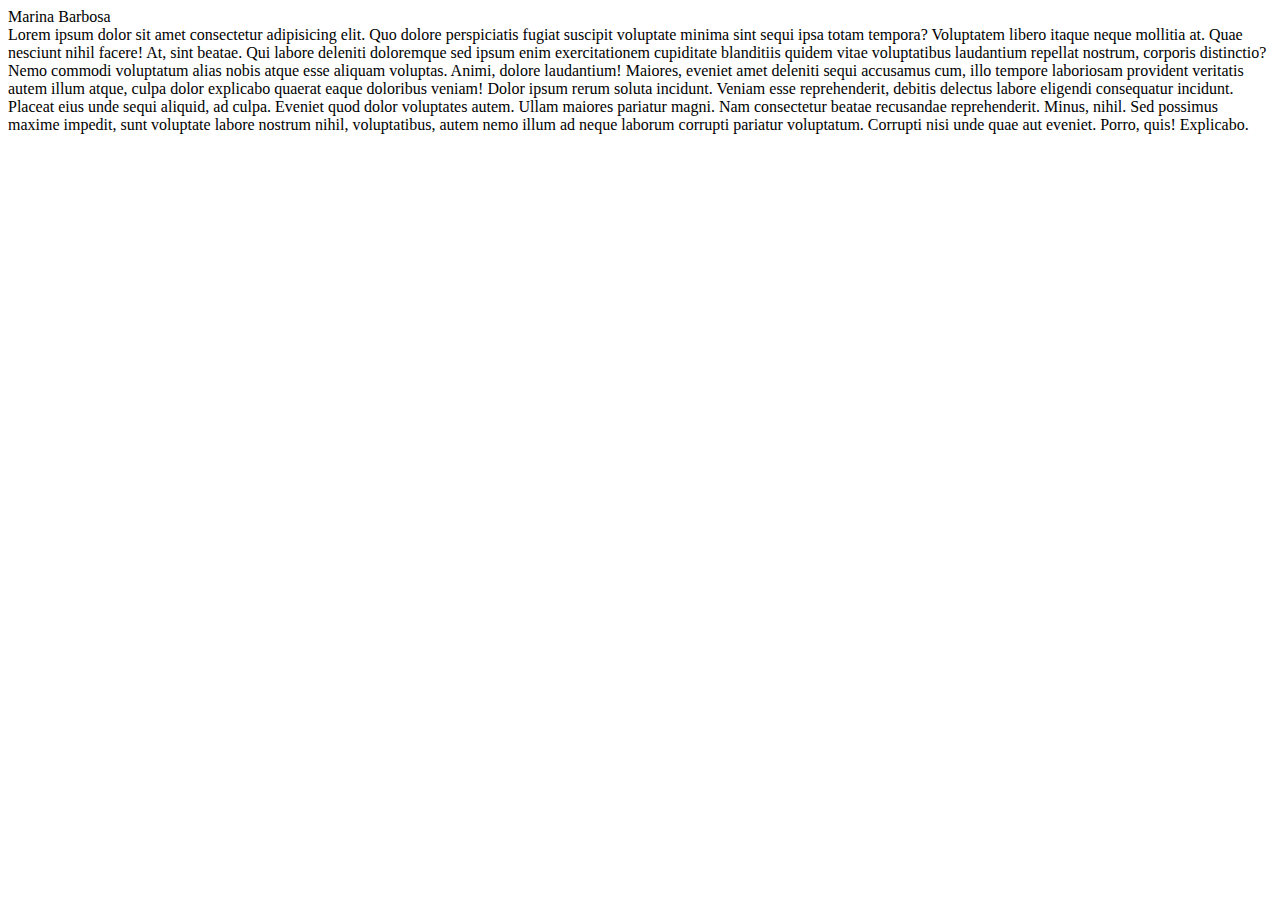
<file: exercícios/01/index.html>
<!doctype html>
<html lang="en">

<head>
    <meta charset="utf-8">
    <meta name="viewport" content="width=device-width, initial-scale=1">
    <title>Exercício 01</title>
    <link href="https://cdn.jsdelivr.net/npm/bootstrap@5.3.2/dist/css/bootstrap.min.css" rel="stylesheet"
        integrity="sha384-T3c6CoIi6uLrA9TneNEoa7RxnatzjcDSCmG1MXxSR1GAsXEV/Dwwykc2MPK8M2HN" crossorigin="anonymous">
</head>

<body>
    <nav class="navbar bg-body-tertiary ">
        <div class="container-fluid justify-content-center">
            <span class="navbar-brand mb-0 h1">Marina Barbosa</span>
        </div>
    </nav>
    <div class="text-wrap justify-content-center mx-5 mt-5">
        Lorem ipsum dolor sit amet consectetur adipisicing elit. Quo dolore perspiciatis fugiat suscipit voluptate
        minima sint sequi ipsa totam tempora? Voluptatem libero itaque neque mollitia at. Quae nesciunt nihil facere!
        At, sint beatae. Qui labore deleniti doloremque sed ipsum enim exercitationem cupiditate blanditiis quidem vitae
        voluptatibus laudantium repellat nostrum, corporis distinctio? Nemo commodi voluptatum alias nobis atque esse
        aliquam voluptas.
        Animi, dolore laudantium! Maiores, eveniet amet deleniti sequi accusamus cum, illo tempore laboriosam provident
        veritatis autem illum atque, culpa dolor explicabo quaerat eaque doloribus veniam! Dolor ipsum rerum soluta
        incidunt.
        Veniam esse reprehenderit, debitis delectus labore eligendi consequatur incidunt. Placeat eius unde sequi
        aliquid, ad culpa. Eveniet quod dolor voluptates autem. Ullam maiores pariatur magni. Nam consectetur beatae
        recusandae reprehenderit.
        Minus, nihil. Sed possimus maxime impedit, sunt voluptate labore nostrum nihil, voluptatibus, autem nemo illum
        ad neque laborum corrupti pariatur voluptatum. Corrupti nisi unde quae aut eveniet. Porro, quis! Explicabo.
    </div>





    <script src="https://cdn.jsdelivr.net/npm/bootstrap@5.3.2/dist/js/bootstrap.bundle.min.js"
        integrity="sha384-C6RzsynM9kWDrMNeT87bh95OGNyZPhcTNXj1NW7RuBCsyN/o0jlpcV8Qyq46cDfL"
        crossorigin="anonymous"></script>
</body>

</html>
</file>
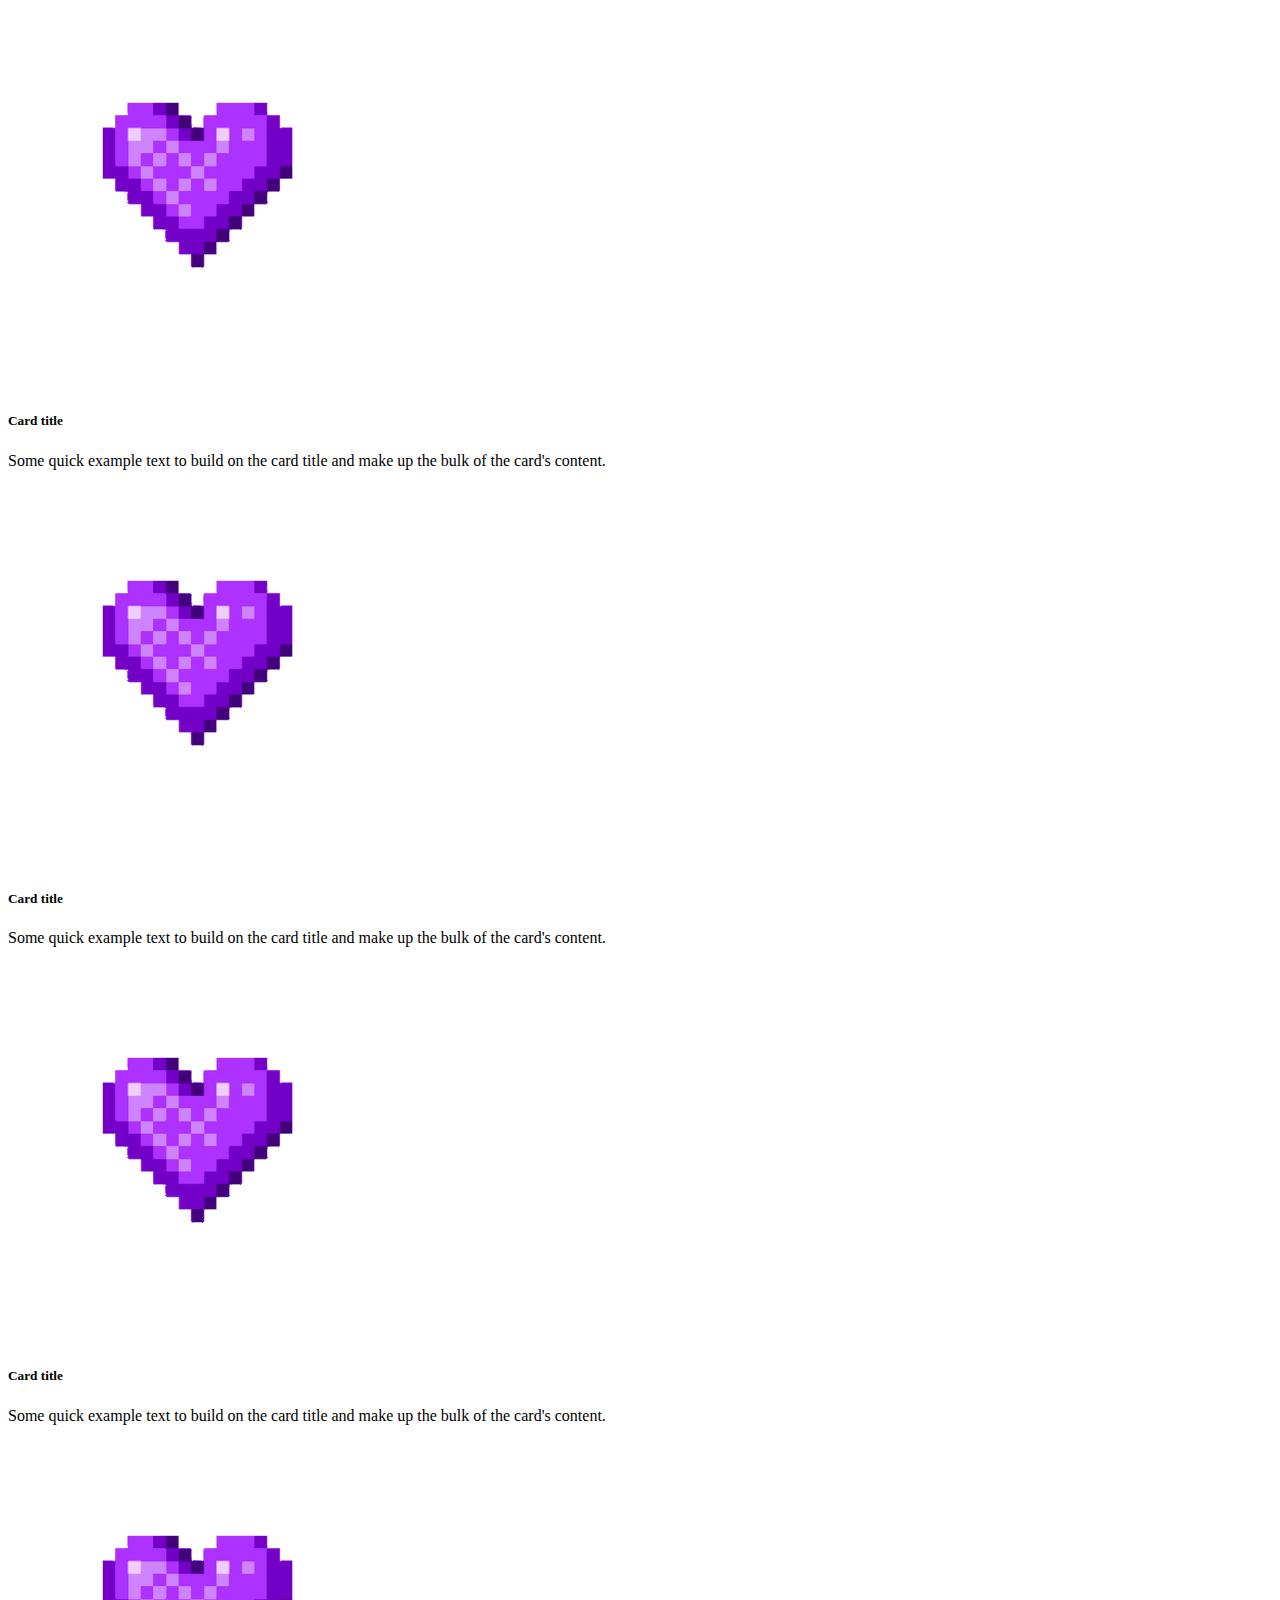
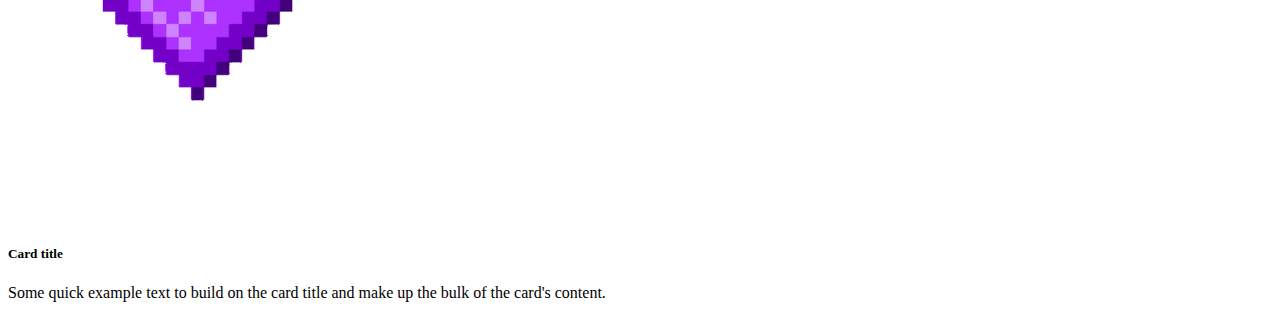
<file: exercícios/02/index.html>
<!doctype html>
<html lang="en">

<head>
    <meta charset="utf-8">
    <meta name="viewport" content="width=device-width, initial-scale=1">
    <title>Exercício 02</title>
    <link href="https://cdn.jsdelivr.net/npm/bootstrap@5.3.2/dist/css/bootstrap.min.css" rel="stylesheet"
        integrity="sha384-T3c6CoIi6uLrA9TneNEoa7RxnatzjcDSCmG1MXxSR1GAsXEV/Dwwykc2MPK8M2HN" crossorigin="anonymous">
    <link rel="stylesheet" href="style.css">
</head>

<body>
    <div class="container text-center">
        <div class="row gx-5">
            <div class="col-12 col-md-6">
                <div class="card mt-5">
                    <img src="./assets/heart.gif" class="card-img-top mx-auto" alt="...">
                    <div class="card-body">
                        <h5 class="card-title">Card title</h5>
                        <p class="card-text">Some quick example text to build on the card title and make up the bulk of
                            the card's content.</p>
                    </div>
                </div>
            </div>
            <div class="col-12 col-md-6">
                <div class="card mt-5">
                    <img src="./assets/heart.gif" class="card-img-top mx-auto" alt="...">
                    <div class="card-body">
                        <h5 class="card-title">Card title</h5>
                        <p class="card-text">Some quick example text to build on the card title and make up the bulk of
                            the card's content.</p>
                    </div>
                </div>
            </div>
        </div>
        <div class="row gx-5">
            <div class="col-12 col-md-6">
                <div class="card mt-5">
                    <img src="./assets/heart.gif" class="card-img-top mx-auto" alt="...">
                    <div class="card-body">
                        <h5 class="card-title">Card title</h5>
                        <p class="card-text">Some quick example text to build on the card title and make up the bulk of
                            the card's content.</p>
                    </div>
                </div>
            </div>
            <div class="col-12 col-md-6">
                <div class="card mt-5">
                    <img src="./assets/heart.gif" class="card-img-top mx-auto" alt="...">
                    <div class="card-body">
                        <h5 class="card-title">Card title</h5>
                        <p class="card-text">Some quick example text to build on the card title and make up the bulk of
                            the card's content.</p>
                    </div>
                </div>
            </div>
        </div>

    </div>









    <script src="https://cdn.jsdelivr.net/npm/bootstrap@5.3.2/dist/js/bootstrap.bundle.min.js"
        integrity="sha384-C6RzsynM9kWDrMNeT87bh95OGNyZPhcTNXj1NW7RuBCsyN/o0jlpcV8Qyq46cDfL"
        crossorigin="anonymous"></script>
</body>

</html>
</file>
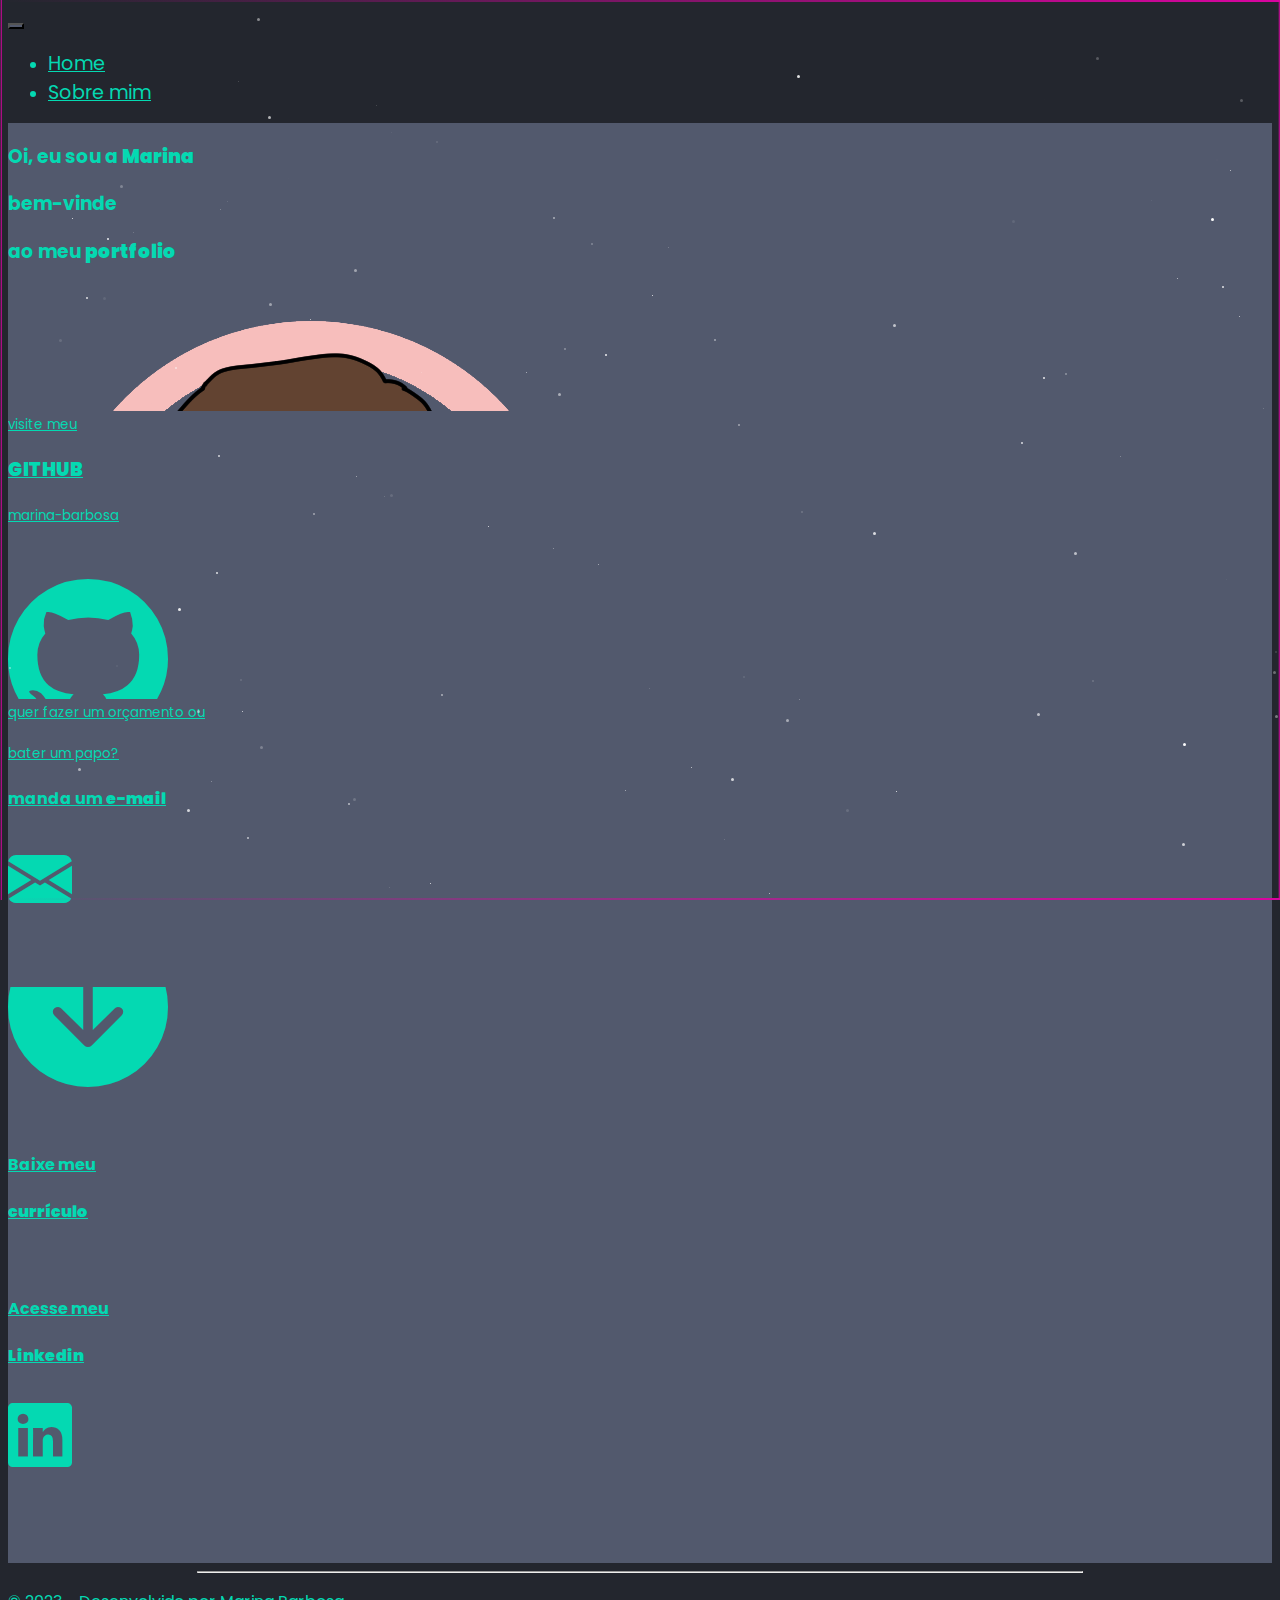
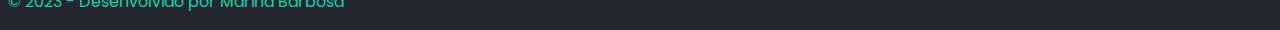
<file: portfolio/src/index.html>
<!doctype html>
<html class="h-100" lang="pt-BR">

<head>
    <meta charset="utf-8">
    <meta name="viewport" content="width=device-width, initial-scale=1">
    <link rel="icon" href="./resources/favicon.png" type="image/x-icon">
    <title>Marina Barbosa</title>

    <link href="https://cdn.jsdelivr.net/npm/bootstrap@5.3.2/dist/css/bootstrap.min.css" rel="stylesheet"
        integrity="sha384-T3c6CoIi6uLrA9TneNEoa7RxnatzjcDSCmG1MXxSR1GAsXEV/Dwwykc2MPK8M2HN" crossorigin="anonymous">
    <link rel="stylesheet" href="https://cdn.jsdelivr.net/npm/bootstrap-icons@1.11.1/font/bootstrap-icons.css">

    <link rel="stylesheet" href="./css/index.css">
    <link rel="stylesheet" href="./css/stars.css">
    <link rel="stylesheet" href="./css/borda.css">

    <script defer src="https://cdn.jsdelivr.net/npm/bootstrap@5.3.2/dist/js/bootstrap.bundle.min.js"
        integrity="sha384-C6RzsynM9kWDrMNeT87bh95OGNyZPhcTNXj1NW7RuBCsyN/o0jlpcV8Qyq46cDfL"
        crossorigin="anonymous"></script>

    <script defer src="./scripts/stars.js"></script>

</head>

<body class="d-flex flex-column h-100 justify-content-between">

    <div class="stars-container"></div>

    <nav class="navbar navbar-expand-lg" aria-label="Tenth navbar example">
        <div class="container-fluid">
            <button class="navbar-toggler custom-toggle" type="button" data-bs-toggle="collapse"
                data-bs-target="#navbarsExample08" aria-controls="navbarsExample08" aria-expanded="false"
                aria-label="Toggle navigation">
                <span class="navbar-toggler-icon custom-toggle"></span>
            </button>

            <div class="collapse navbar-collapse justify-content-md-center" id="navbarsExample08">
                <ul class="navbar-nav">
                    <li class="nav-item mx-3">
                        <a class="nav-link active" aria-current="page" href="index.html">Home</a>
                    </li>
                    <li class="nav-item">
                        <a class="nav-link" href="views/about.html">Sobre mim</a>
                    </li>
                </ul>
            </div>
        </div>
    </nav>
    <!-- todos cards -->
    <div class="container w-75 py-4">
        <!-- linha 1 -->
        <div class="row px-4">
            <!-- card avatar -->
            <div class="col-12 col-md-8">
                <div class="card border-0 mb-4 group-card">
                    <div class="row g-0 py-3 px-4 h-100 d-flex align-items-end">
                        <div class="col-md-8">
                            <div class="card-body">
                                <span></span><span></span><span></span><span></span>
                                <h3 class="card-text">Oi, eu sou a <strong>Marina</strong>
                                    <h3 class="card-text">bem-vinde</h3>
                                    <h3 class="card-text">ao meu <strong>portfolio</strong></h3>
                            </div>
                        </div>
                        <div class="col-md-4">
                            <img src="./resources/icon.png" class="img-fluid rounded-start" alt="" target="_blank">
                        </div>
                    </div>
                </div>
            </div>

            <!-- card github -->
            <div class="col-12 col-md-4">
                <a href="https://github.com/marina-barbosa" class="text-decoration-none" target="_blank">
                    <div class="card border-0 mb-4 group-card">
                        <span></span><span></span><span></span><span></span>
                        <div class="card-body text-center">
                            <small>visite meu</small>
                            <h3 class="fw-bolder my-3"><strong>GITHUB</strong></h3>
                            <small>marina-barbosa</small>
                            <p><i class="bi bi-github" style="font-size: 10em;"></i></p>
                        </div>
                    </div>
                </a>
            </div>

        </div>


        <!-- linha 2 -->
        <div class="row px-4">

            <!-- card email -->
            <div class="col-12 col-md-4">
                <a href="mailto:marinabarbosa.exp@gmail.com" class="text-decoration-none" target="_blank">
                    <div class="card border-0 mb-4 group-card">
                        <span></span><span></span><span></span><span></span>
                        <div class="card-body text-center pt-4">
                            <small>quer fazer um orçamento ou</small>
                            <p><small>bater um papo?</small></p>
                            <h4>manda um <strong>e-mail</strong></h4>
                            <p class="mt-5"><i class="bi bi-envelope-fill"></i></p>
                        </div>
                    </div>
                </a>
            </div>
            <!-- card curriculo -->
            <div class="col-12 col-md-4">
                <a href="resources/cv-marina-barbosa-09-2023.docx" class="text-decoration-none" target="_blank">
                    <div class="card border-0 mb-4 group-card">
                        <span></span><span></span><span></span><span></span>
                        <div class="card-body text-center">
                            <p id="seta"><i class="bi bi-arrow-down-circle-fill"></i></p>
                            <h4>Baixe meu</h4>
                            <h4><strong>currículo</strong></h4>
                        </div>
                    </div>
                </a>
            </div>
            <!-- card linkedin -->
            <div class="col-12 col-md-4">
                <a href="https://www.linkedin.com/in/marina-barbosa-exp/" class="text-decoration-none" target="_blank">
                    <div class="card border-0 mb-4 group-card">
                        <span></span><span></span><span></span><span></span>
                        <div class="card-body text-center">
                            <h4 class="pt-3">Acesse meu</h4>
                            <h4><strong>Linkedin</strong></h4>
                            <p class="mt-5 pt-3"><i class="bi bi-linkedin"></i></p>
                        </div>
                    </div>
                </a>
            </div>

        </div>
    </div>

    <footer class="footer">
        <div class="container">
            <hr class="mx-auto">
            <p class="text-center text-body-secondary text-reset">&copy; 2023 - Desenvolvido por Marina Barbosa</p>
        </div>
    </footer>

</body>

</html>
</file>
<file: exercícios/02/style.css>
.card-img-top {
    transform: scale(0.5);
    width: 30%;    
}
</file>
<file: portfolio/src/css/index.css>
@import url('https://fonts.googleapis.com/css2?family=Poppins:wght@400;600;700;800&display=swap');

:root {
    --rosa: #f7bebc;
    --magenta: #D904A0;
    --pink: #AB04D9;
    --roxo: #5D04D9;
    --preto: #313340;
    --ciano: #05F2AF;
    --ciano2: #04D9B2;
    --azul: #3b8ac2;
    --cinza: #c8c8c8;
    --andromeda: #23262e;
    --andromeda-c: #52596d;

}

* {
    font-family: 'Poppins', 'Arial', sans-serif;
    color: var(--ciano2) !important;
}

body {
    background-color: var(--andromeda);
    /* background: linear-gradient(130deg, #30343f, var(--andromeda)); */
}

.nav-item a {
    transition: color 0.3s;
    font-size: 1.2em;
}

.nav-item a:hover {
    color: var(--magenta) !important;

}

.custom-toggle {
    background-color: var(--andromeda-c);
}

.group-card {
    overflow: hidden;
}

@media (min-width: 768px) {
    .group-card {
        height: 18rem !important;
    }
}

.card {
    background-color: var(--andromeda-c);
    z-index: 1;
}

.bi-github,
.bi-arrow-down-circle-fill {
    font-size: 10em;
}

.bi-envelope-fill,
.bi-linkedin {
    font-size: 4em;
}

#seta {
    margin-top: -6em !important;
}

hr {
    width: 70%;
}
</file>
<file: portfolio/src/css/stars.css>
.stars-container {
    position: absolute;
    width: 100%;
    height: 100%;
    pointer-events: none;
}


@keyframes twinkle {
    0% {
        opacity: 1;
    }
    100% {
        opacity: 0;
    }
}

.star {
    position: absolute;
    background-color: #fff;
    border-radius: 50%;
}
</file>
<file: portfolio/src/css/borda.css>
.card:hover span {
    background: linear-gradient(to right, transparent, var(--magenta))!important;
}  


.card span:nth-child(1) {
    position: absolute;
    top: 0;
    left: 0;
    width: 100%;
    height: 2px;
    background: linear-gradient(to right, transparent, transparent);

    animation: bordaTop 2s linear infinite;
}

@keyframes bordaTop {
    0% {
        transform: translateX(-100%);
    }
    100% {
        transform: translateX(100%);
    }
}

.card span:nth-child(2) {
    position: absolute;
    top: 0;
    right: 0;
    width: 2px;
    height: 100%;
    background: linear-gradient(to right, transparent, transparent);
    
    animation: bordaRight 2s linear infinite;
    animation-delay: 1s;
}

@keyframes bordaRight {
    0% {
        transform: translateY(-100%);
    }
    100% {
        transform: translateY(100%);
    }
}

.card span:nth-child(3) {
    position: absolute;
    bottom: 0;
    right: 0;
    width: 100%;
    height: 2px;
    background: linear-gradient(to right, transparent, transparent);
    
    animation: bordaBottom 2s linear infinite;
}

@keyframes bordaBottom {
    0% {
        transform: translateX(100%);
    }
    100% {
        transform: translateX(-100%);
    }
}

.card span:nth-child(4) {
    position: absolute;
    top: 0;
    left: 0;
    width: 2px;
    height: 100%;
    background: linear-gradient(to right, transparent, transparent);
    
    animation: bordaLeft 2s linear infinite;
    animation-delay: 1s;
}

@keyframes bordaLeft {
    0% {
        transform: translateY(100%);
    }
    100% {
        transform: translateY(-100%);
    }
}
</file>
